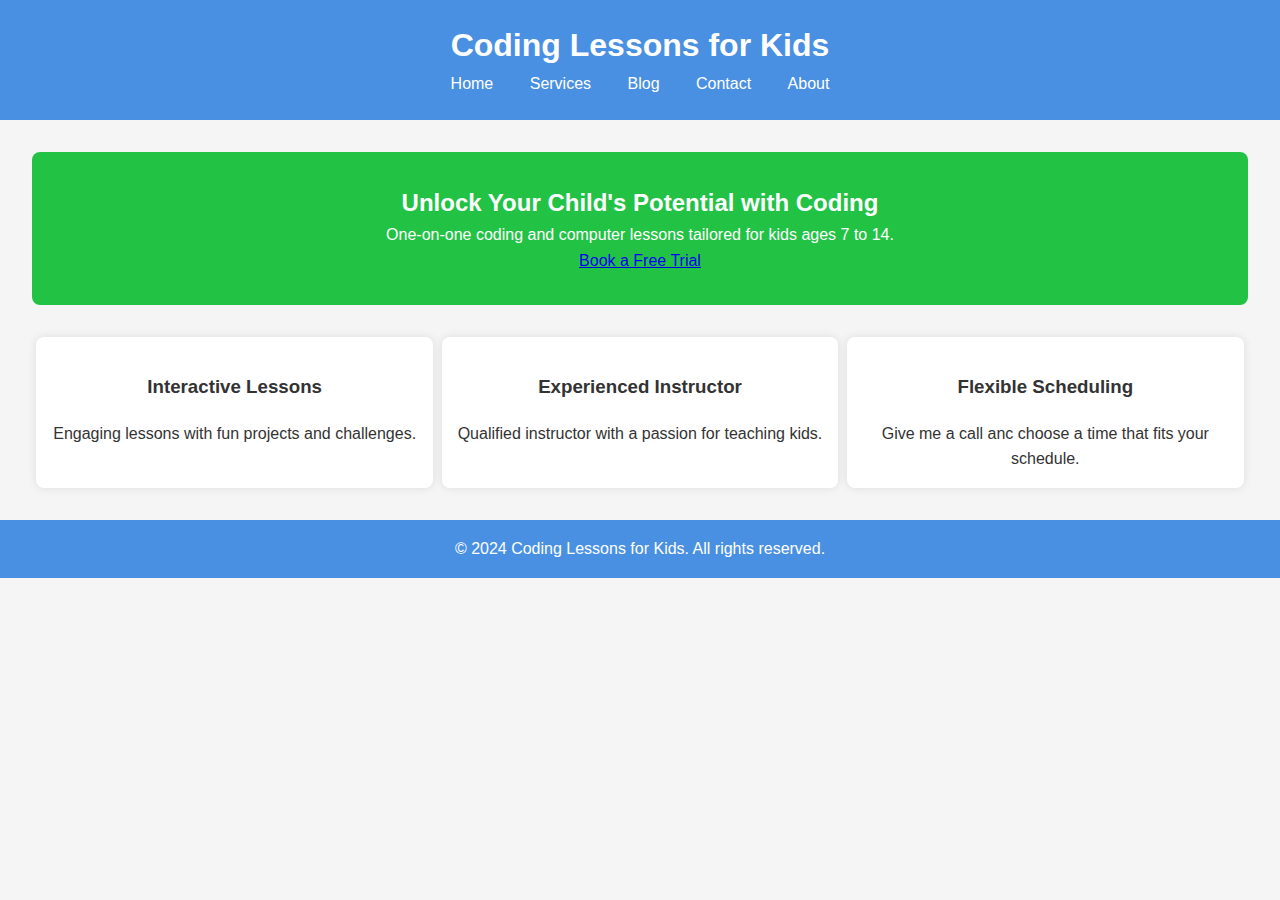
<file: index.html>
<!DOCTYPE html>
<html lang="en">
<head>
    <meta charset="UTF-8">
    <meta name="viewport" content="width=device-width, initial-scale=1.0">
    <title>Home - Coding Lessons for Kids</title>
    <link rel="stylesheet" href="styles.css">
</head>
<body>
    <header>
        <h1>Coding Lessons for Kids</h1>
        <nav>
            <a href="index.html">Home</a>
            <a href="services.html">Services</a>
            <a href="blog.html">Blog</a>
            <a href="contact.html">Contact</a>
            <a href="about.html"> About</a>
        </nav>
    </header>
    <main>
        <section class="hero">
            <h2>Unlock Your Child's Potential with Coding</h2>
            <p>One-on-one coding and computer lessons tailored for kids ages 7 to 14.</p>
            <a href="contact.html" class="cta-button">Book a Free Trial</a>
        </section>
        <section class="features">
            <div>
                <h3>Interactive Lessons</h3>
                <p>Engaging lessons with fun projects and challenges.</p>
            </div>
            <div>
                <h3>Experienced Instructor</h3>
                <p>Qualified instructor with a passion for teaching kids.</p>
            </div>
            <div>
                <h3>Flexible Scheduling</h3>
                <p>Give me a call anc choose a time that fits your schedule.</p>
            </div>
        </section>
    </main>
    <footer>
        <p>&copy; 2024 Coding Lessons for Kids. All rights reserved.</p>
    </footer>
</body>
</html>
</file>
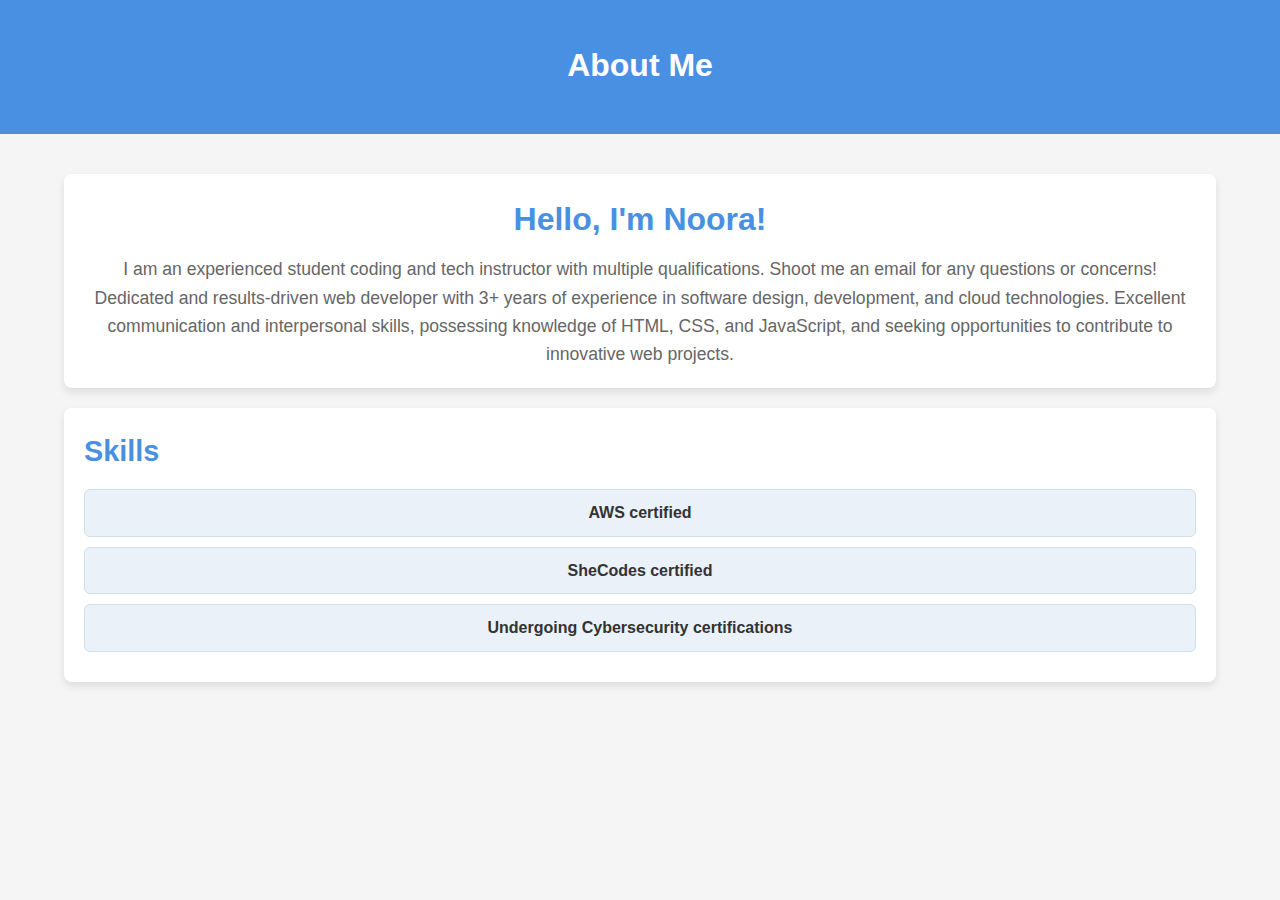
<file: about.html>
<!DOCTYPE html>
<html lang="en">
<head>
    <meta charset="UTF-8">
    <meta name="viewport" content="width=device-width, initial-scale=1.0">
    <title>About Me</title>
    <link rel="stylesheet" href="styles.css">
</head>
<body>
    <header>
        <div class="container">
            <h1>About Me</h1>
        </div>
    </header>

    <div class="container">
        <section class="profile">
            <div class="profile-info">
                <h2>Hello, I'm Noora!</h2>
                <p>
                    I am an experienced student coding and tech instructor with multiple qualifications. Shoot me an email for any questions or concerns! Dedicated and results-driven web developer with 3+ years of experience in software design,
                    development, and cloud technologies. Excellent communication and interpersonal skills,
                    possessing knowledge of HTML, CSS, and JavaScript, and seeking opportunities to contribute to
                    innovative web projects.
                </p>
            </div>
        </section>

        <section class="skills">
            <h2>Skills</h2>
            <ul>
                <li>AWS certified</li>
                <li>SheCodes certified</li>
                <li>Undergoing Cybersecurity certifications</li>
                <!-- Add more skills as needed -->
            </ul>
        </section>
</file>
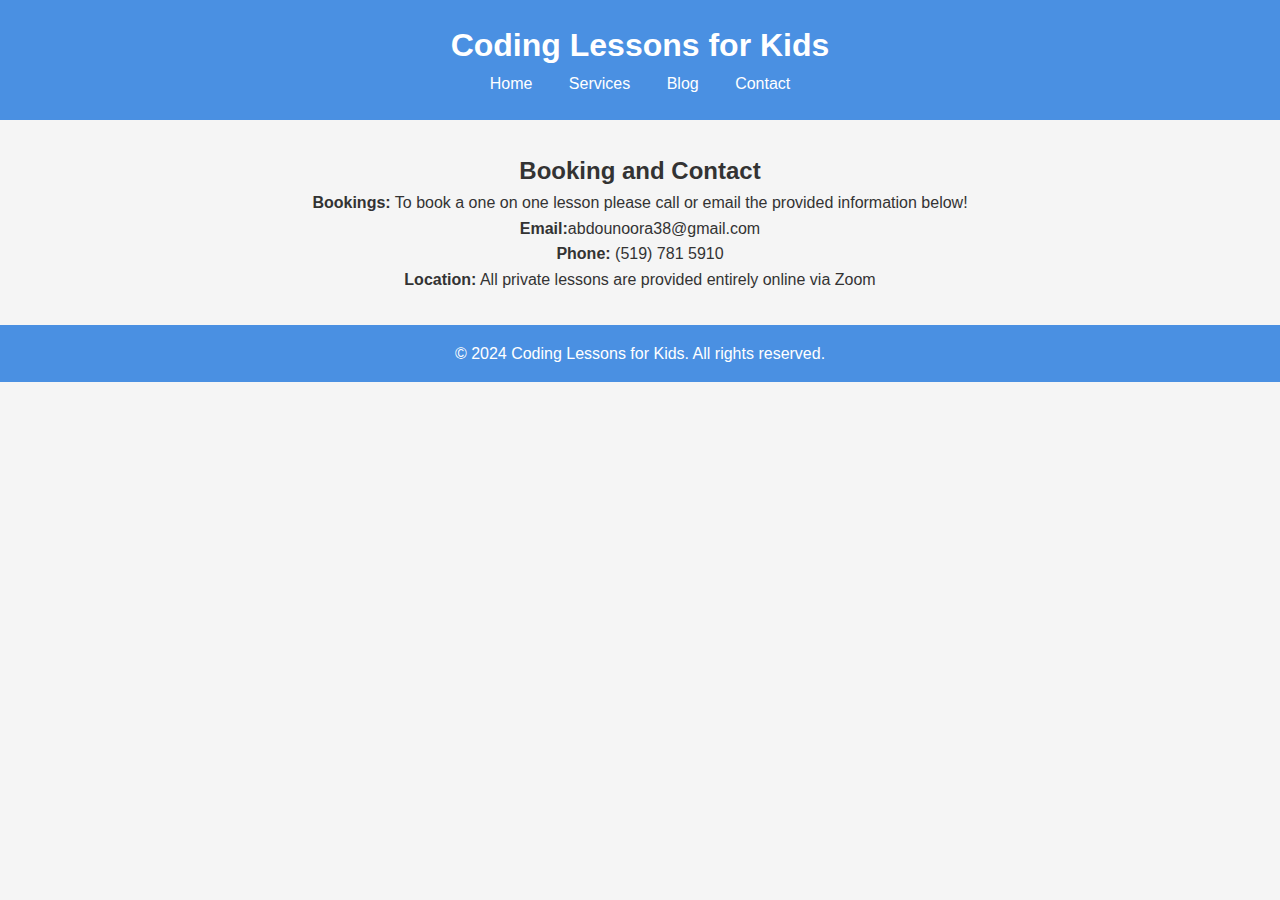
<file: contact.html>
<!DOCTYPE html>
<html lang="en">
<head>
    <meta charset="UTF-8">
    <meta name="viewport" content="width=device-width, initial-scale=1.0">
    <title>Contact Us - Coding Lessons for Kids</title>
    <link rel="stylesheet" href="styles.css">
</head>
<body>
    <header>
        <h1>Coding Lessons for Kids</h1>
        <nav>
            <a href="index.html">Home</a>
            <a href="services.html">Services</a>
            <a href="blog.html">Blog</a>
            <a href="contact.html">Contact</a>
        </nav>
    </header>
    <main>
        <h2>Booking and Contact</h2>
        <section class="contact-info">
            <p><strong>Bookings:</strong> To book a one on one lesson please call or email the provided information below!</p>
            <p><strong>Email:</strong>abdounoora38@gmail.com</p>
            <p><strong>Phone:</strong> (519) 781 5910</p>
            <p><strong>Location:</strong> All private lessons are provided entirely online via Zoom  </p>
        </section>
    </main>
    <footer>
        <p>&copy; 2024 Coding Lessons for Kids. All rights reserved.</p>
    </footer>
</body>
</html>
</file>
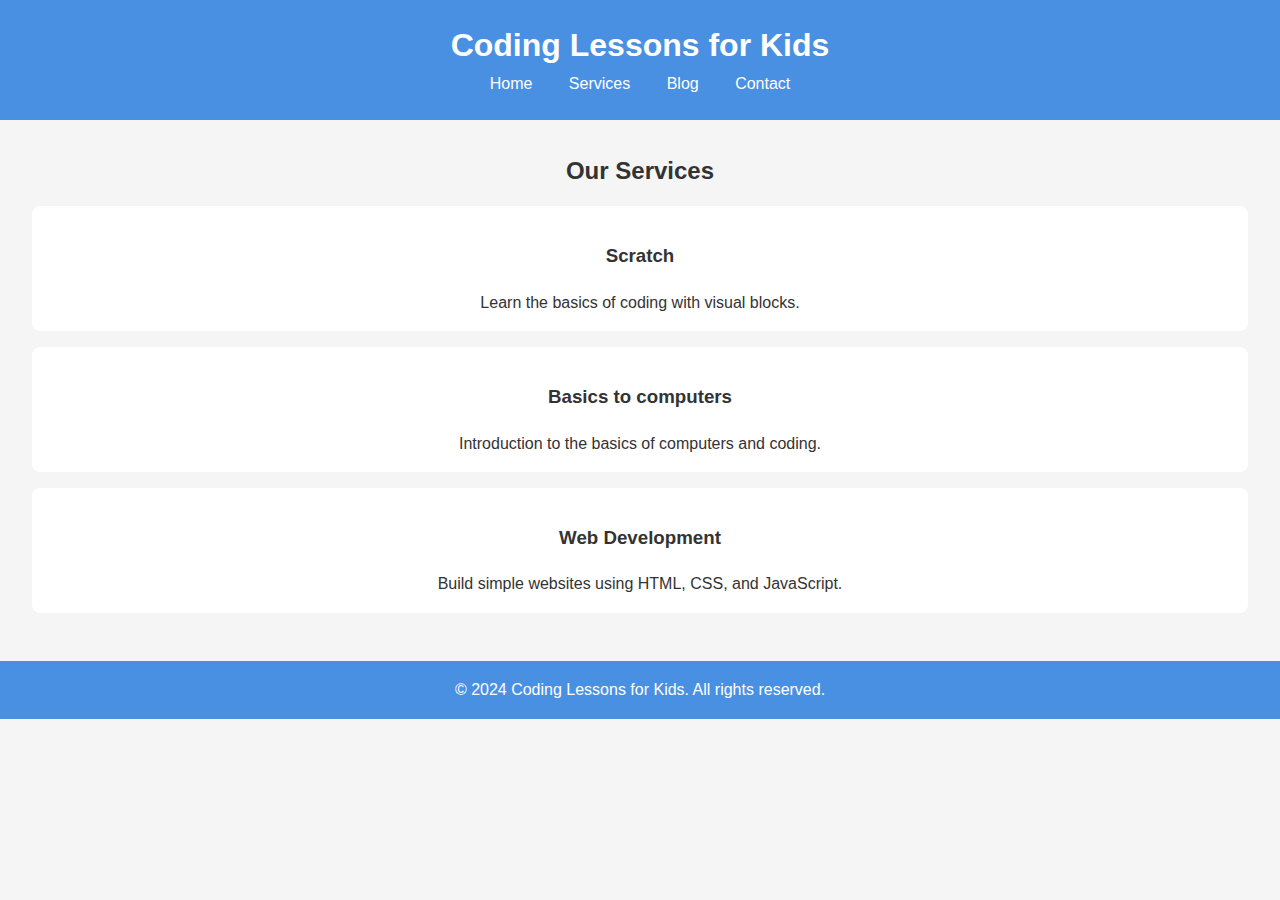
<file: services.html>
<!DOCTYPE html>
<html lang="en">
<head>
    <meta charset="UTF-8">
    <meta name="viewport" content="width=device-width, initial-scale=1.0">
    <title>Services - Coding Lessons for Kids</title>
    <link rel="stylesheet" href="styles.css">
</head>
<body>
    <header>
        <h1>Coding Lessons for Kids</h1>
        <nav>
            <a href="index.html">Home</a>
            <a href="services.html">Services</a>
            <a href="blog.html">Blog</a>
            <a href="contact.html">Contact</a>
        </nav>
    </header>
    <main>
        <h2>Our Services</h2>
        <section class="services">
            <div>
                <h3>Scratch</h3>
                <p>Learn the basics of coding with visual blocks.</p>
            </div>
            <div>
                <h3>Basics to computers</h3>
                <p>Introduction to the basics of computers and coding.</p>
            </div>
            <div>
                <h3>Web Development</h3>
                <p>Build simple websites using HTML, CSS, and JavaScript.</p>
            </div>
        </section>
    </main>
    <footer>
        <p>&copy; 2024 Coding Lessons for Kids. All rights reserved.</p>
    </footer>
</body>
</html>
</file>
<file: styles.css>
body {
    font-family: Arial, sans-serif;
    margin: 0;
    padding: 0;
    background-color: #f0f0f0;
}

header {
    background-color:#7c4caf;
    color: white;
    padding: 1em;
    text-align: center;
}

nav a {

    color: white;
    text-decoration: none;
    margin: 0 1em;
}

main {
    padding: 2em;
    text-align: center;
}

.hero {
    background-color:#22c345;
    color: white;
    padding: 2em;
    border-radius: 8px;
}

.features {
    display: flex;
    justify-content: space-around;
    margin-top: 2em;
}

.features div {
    background-color: white;
    padding: 1em;
    border-radius: 8px;
    box-shadow: 0 0 10px rgba(0, 0, 0, 0.1);
    width: 30%;
}

.services div {
    background-color: white;
    padding: 1em;
    border-radius: 8px;
    margin: 1em 0;
}

form {
    max-width: 600px;
    margin: 0 auto;
}

label {
    display: block;
    margin: 1em 0 0.5em;
}

input, textarea {
    width: 100%;
    padding: 0.5em;
    margin-bottom: 1em;
}

button {
    background-color: #4a90e2;
    color: white;
    border: none;
    padding: 0.5em 1em;
    border-radius: 4px;
    cursor: pointer;
}

button:hover {
    background-color: #c82828;
}

footer {
    background-color: #4a90e2;
  color: white;
    padding: 1em;
    text-align: center;
}
img {
    max-width: 50%;
    height: auto;
}
/* Reset some default browser styles */
body, h1, h2, p, ul, li {
    margin: 0;
    padding: 0;
}

body {
    font-family: 'Segoe UI', Tahoma, Geneva, Verdana, sans-serif;
    background-color: #f5f5f5;
    color: #333;
    line-height: 1.6;
}

header {
    background-color: #4a90e2; /* Blue header background */
    color: #fff;
    padding: 20px;
    text-align: center;
    border-bottom: 3px solid #4a90e2; /* Darker blue border */
}

.container {
    width: 90%;
    max-width: 1200px;
    margin: auto;
    padding: 20px;
}

.profile {
    background: #fff;
    padding: 20px;
    border-radius: 8px;
    box-shadow: 0 4px 8px rgba(0, 0, 0, 0.1);
    margin-top: 20px;
    text-align: center; /* Center-align text for profile section */
}

.profile-info h2 {
    color: #4a90e2;
    font-size: 2em;
    margin-bottom: 10px;
}

.profile-info p {
    font-size: 1.1em;
    color: #666;
}

.skills {
    background: #fff;
    padding: 20px;
    border-radius: 8px;
    box-shadow: 0 4px 8px rgba(0, 0, 0, 0.1);
    margin-top: 20px;
}

.skills h2 {
    color: #4a90e2;
    margin-bottom: 15px;
    font-size: 1.8em;
}

.skills ul {
    list-style: none;
}

.skills li {
    background: #eaf1f8; /* Light blue background for skills items */
    border: 1px solid #d1e0e5; /* Light border */
    padding: 10px;
    margin-bottom: 10px;
    border-radius: 6px;
    font-weight: bold;
    color: #333;
    text-align: center; /* Center-align text for skills items */
}

@media (max-width: 768px) {
    .container {
        width: 95%;
    }

    .skills h2 {
        font-size: 1.5em;
    }

    .profile-info h2 {
        font-size: 1.5em;
    }
}
</file>
